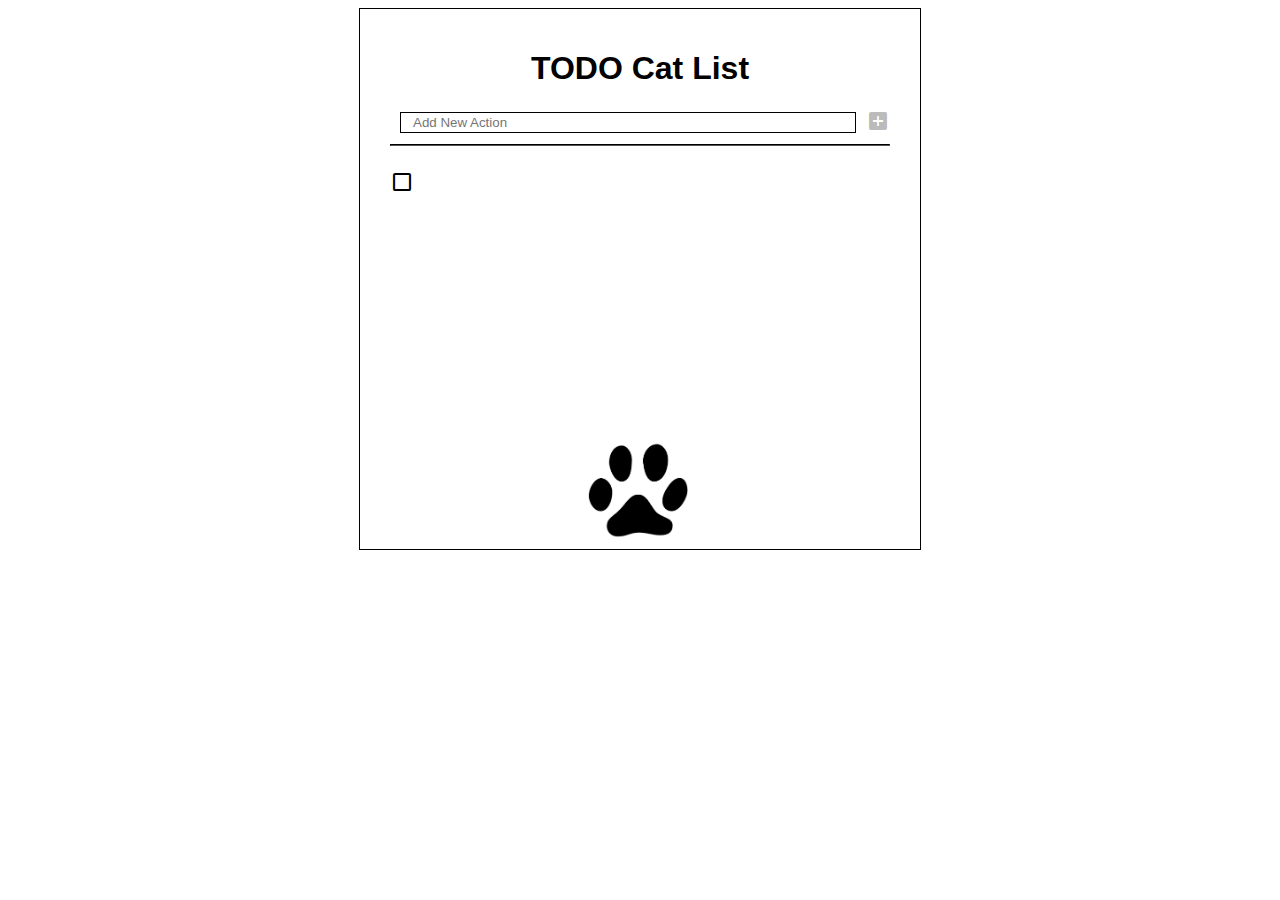
<file: FE_9_11_homework_dom/homework/index.html>
<!DOCTYPE html>
<html lang="en">
<head>
  <meta charset="UTF-8">
  <title>Homework 11 - TODO Cat List</title>
  <link rel="stylesheet" href="./assets/material-icons/material-icons.css">
  <link rel="stylesheet" href="./assets/styles.css">
</head>
<body>
  <div id="root">
    <div class="container">
      <h1>TODO Cat List</h1>
      <div class="input">
          <input type="text" id="input"  placeholder="Add New Action">
          <button id="add" disabled ><i class="material-icons">add_box</i></button>
      </div>
       <hr>
       <div class="item">
          <div class="done">
            <ul class="button-done">
              
            </ul>
            <ul id="text"></ul>
          </div>
            
            <ul class="button-dlt"></ul> 
            
          
       </div>
       <img src="assets/img/cat.png" alt="catIcon" class="cat-image">
    </div>  
  </div>

  <script src="./src/app.js"></script>
</body>
</html>
</file>
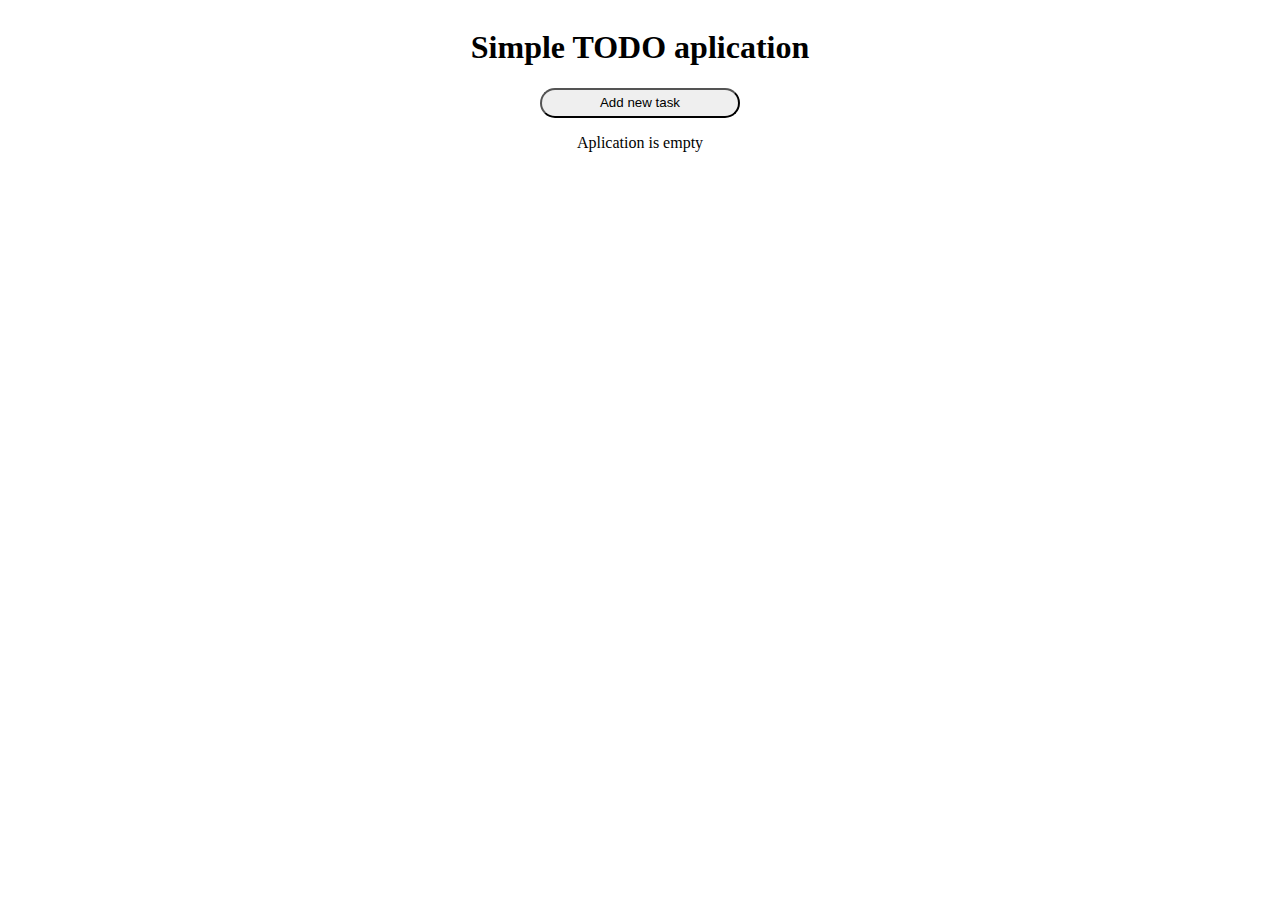
<file: FE_9_12_homework_bom/homework/index.html>
<!DOCTYPE html>
<html lang="en">
<head>
  <meta charset="UTF-8">
  <title>Homework 12 - Simple TODO List</title>
  <link rel="stylesheet" href="./assets/styles.css">
</head>
<body>
  <div id="root">
    <div class="content">
        <div id="firstPage">
          <h1>Simple TODO aplication</h1>
              <button id="addTask">Add new task</button>
              <div id="aplication">
                  <p id="ppp">Aplication is empty</p>
                </div>
        </div>

        <div id="secondPage">
            <h1>Add New Task</h1>
                <input type="text" id="addNewTask">
                <div class="btn">
                    <button id='cancel'>Cancel</button>
                    <button id="addNew">Add new task</button>
                </div>
        </div>
        <div id="thirdPage">
            <h1>Modify item</h1>
            <input type="text" id="modify">
            <div class="btn">
              <button id="cancelModufy">Cancel</button>
              <button id="saveChange">Save changes</button>
            </div>
        </div>
    </div>
  </div>

  <script src="./src/app.js"></script>
</body>
</html>
</file>
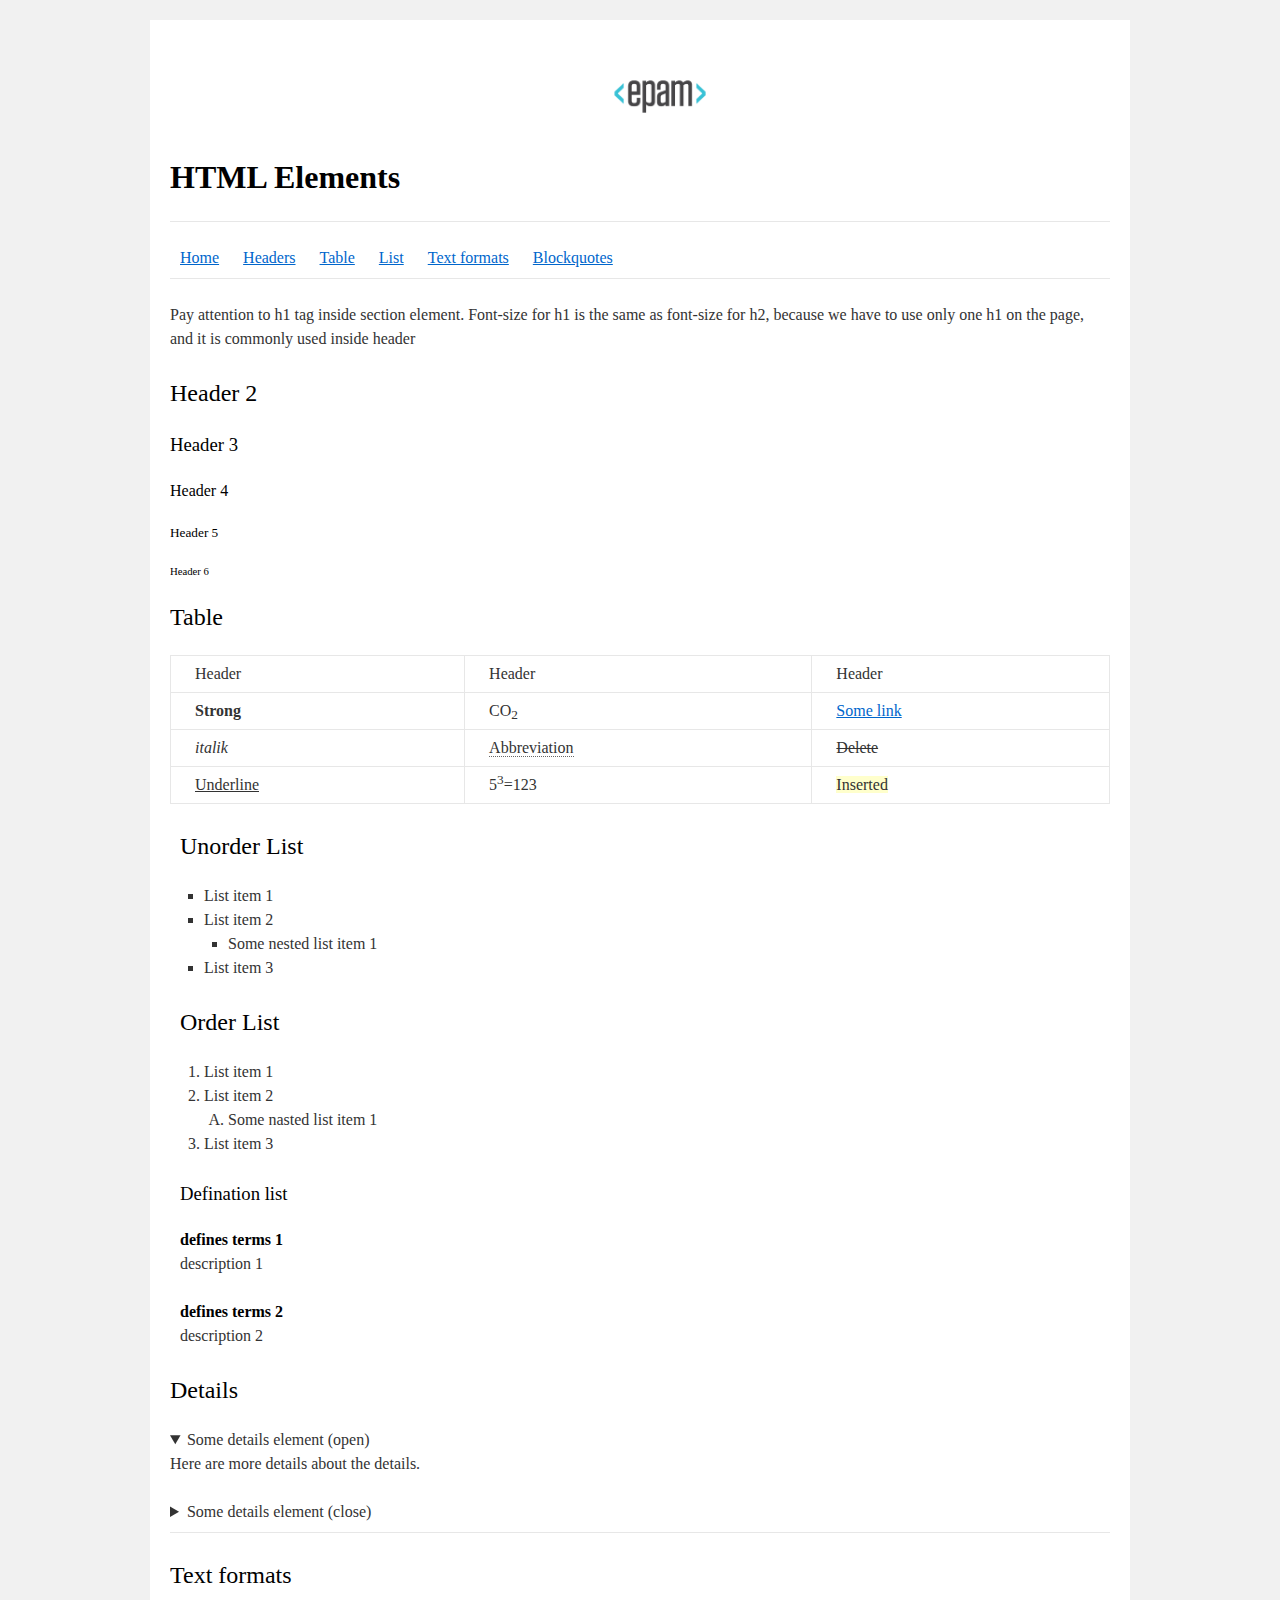
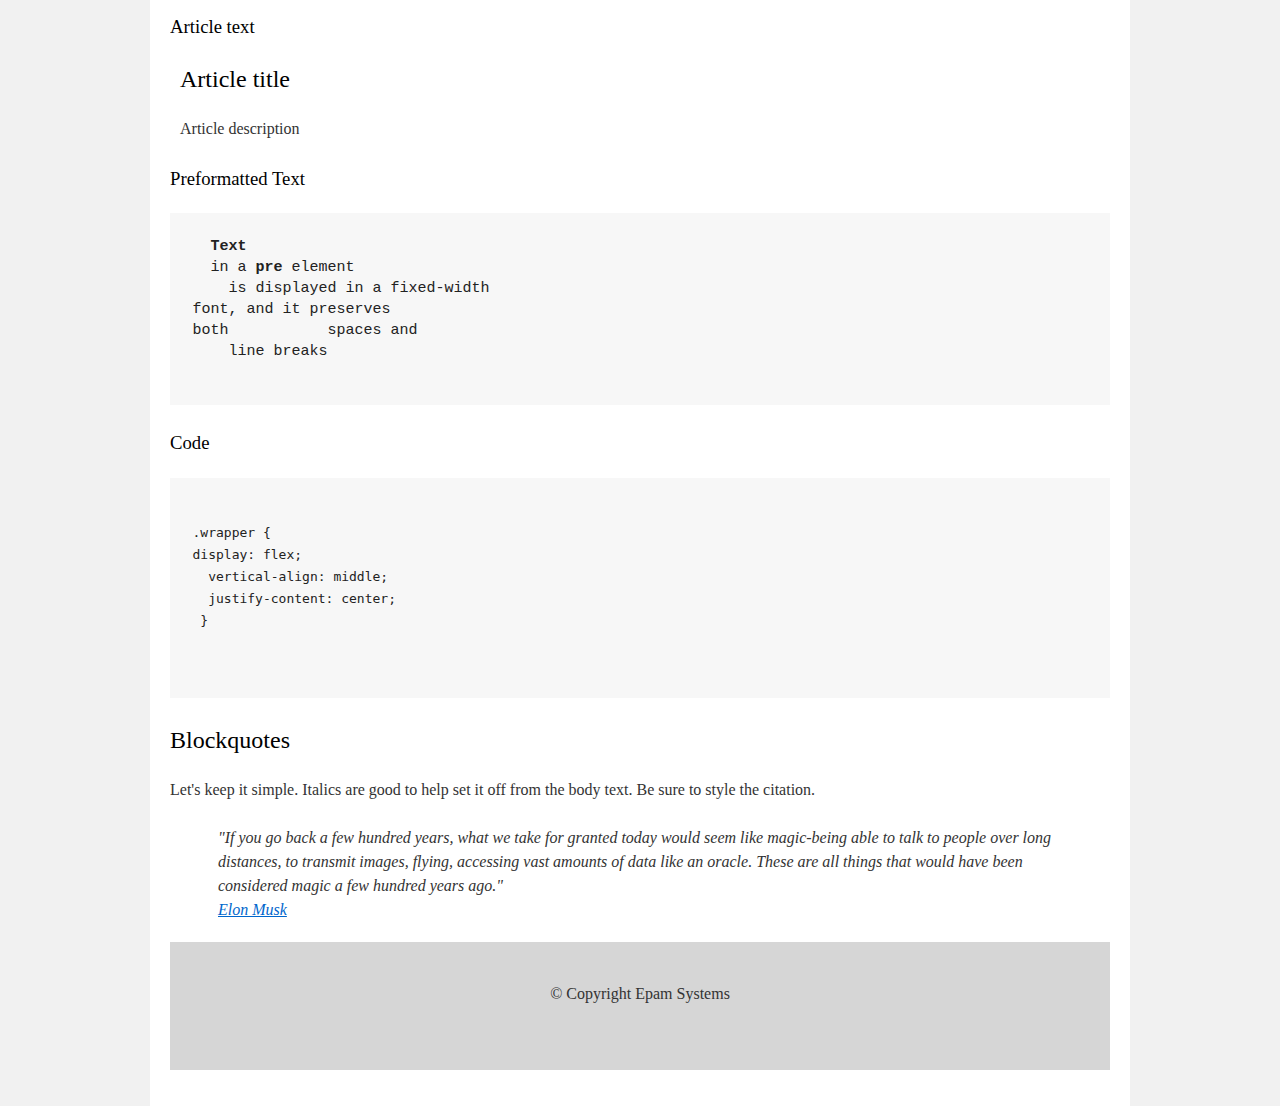
<file: FE_9_1_homework_html-basics/homework/index.html>
<!DOCTYPE html>
<html lang="en">

<head>
  <meta charset="utf-8">
  <title>HTML Basics</title>
  <link rel="stylesheet" href="style.css">
  
</head>

<body>
  <div id="wrapper">
    <div id="main">
      <div id="container">
        <div id="content" role="main">
          <header>
            <a href="http://www.epam.com/">
              <img src="logo.png" alt="e-pam" id="e-pam">
            </a>  
            <h1><strong>HTML Elements</strong></h1>
             <nav>
               <hr>  
                 <a href="#e-pam">Home</a>
                 <a href="#headers">Headers</a>
                 <a href="#tables">Table</a>
                 <a href="#list">List</a>
                 <a href="#textFormats">Text formats</a>
                 <a href="#blockquotes">Blockquotes</a>
               <hr>  
             </nav>
          </header>
            <p>
              Pay attention to h1 tag inside section element. Font-size for h1 is the same as font-size for h2, because we have to use only one h1 on the page, and it is commonly used inside header
            </p>
            <h2 id="headers">Header 2</h2>
            <h3>Header 3</h3>
            <h4>Header 4</h4>
            <h5>Header 5</h5>
            <h6>Header 6</h6>
          <section>
            <h2 id="tables">Table</h2>
            <table>
              <tr>
                 <td>Header</td>
                 <td>Header</td>
                 <td>Header</td>
              </tr>
              <tr>
                  <td><strong>Strong</strong></td>
                  <td>CO<sub>2</sub></td>
                  <td><a href="#">Some link</a></td>
              </tr>
              <tr>
                  <td><i>italik</i></td>
                  <td><abbr>Abbreviation</abbr></td>
                  <td><s>Delete</s></td>
              </tr>
              <tr>
                  <td><u>Underline</u></td>
                  <td>5<sup>3</sup>=123</td>
                  <td><ins>Inserted</ins></td>
              </tr>
            </table>
          </section>
            <article id="list">
             <h2>Unorder List</h2>
             <ul>
                <li>List item 1</li>
                <li>List item 2
                  <ul>
                    <li> Some nested list item 1</li>
                  </ul>
                </li>  
                <li>List item 3</li>
              </ul>
              <h2>Order List</h2>
              <ol>
                  <li>List item 1</li>
                  <li>List item 2
                    <ol>
                      <li>Some nasted list item 1</li>
                    </ol>
                  </li>
                  <li>List item 3</li>
              </ol>
              <h3>Defination list</h3>
              <dl>
                <dt>defines terms 1</dt>
                <dd>description 1</dd>
                <dt>defines terms 2</dt>
                <dd>description 2</dd>
              </dl>
            </article>
              <h2>Details</h2>
              <details open>
                <summary>Some details element (open)</summary>
                <p>Here are more details about the details.</p>
              </details>
              <details>
                <summary>Some details element (close)</summary>
                <p>Here are more details about the details.</p>
              </details>
              <hr>
              <h2 id="textFormats">Text formats</h2>
              <h3>Article text</h3>
              <article>
                <h2>Article title</h2>
                <p>Article description</p>
              </article> 
              <h3>Preformatted Text</h3>
              <pre>
 <b> Text</b>
  in a<b> pre</b> element
    is displayed in a fixed-width
font, and it preserves
both           spaces and
    line breaks
              </pre>
              <h3>Code</h3>
              <pre>
                <code>
.wrapper {
display: flex;
  vertical-align: middle;
  justify-content: center;
 }                  
                </code>
              </pre>
          <section>
            <h2>Blockquotes</h2>
            <p>Let's keep it simple. Italics are good to help set it off from the body text. Be sure to style the citation.</p>
            <blockquote id="blockquotes">
              "If you go back a few hundred years, what we take for granted today would seem like magic-being able to talk to people over long distances, to transmit images, flying, accessing vast amounts of data like an oracle. These are all things that would have been considered magic a few hundred years ago."<br>            
               <a href="#">Elon Musk</a>
            </blockquote>
          </section>
          <footer>
            <p> &copy; Copyright Epam Systems</p>
          </footer>
        </div>
      </div>
    </div>
  </div>
</body>

</html>
</file>
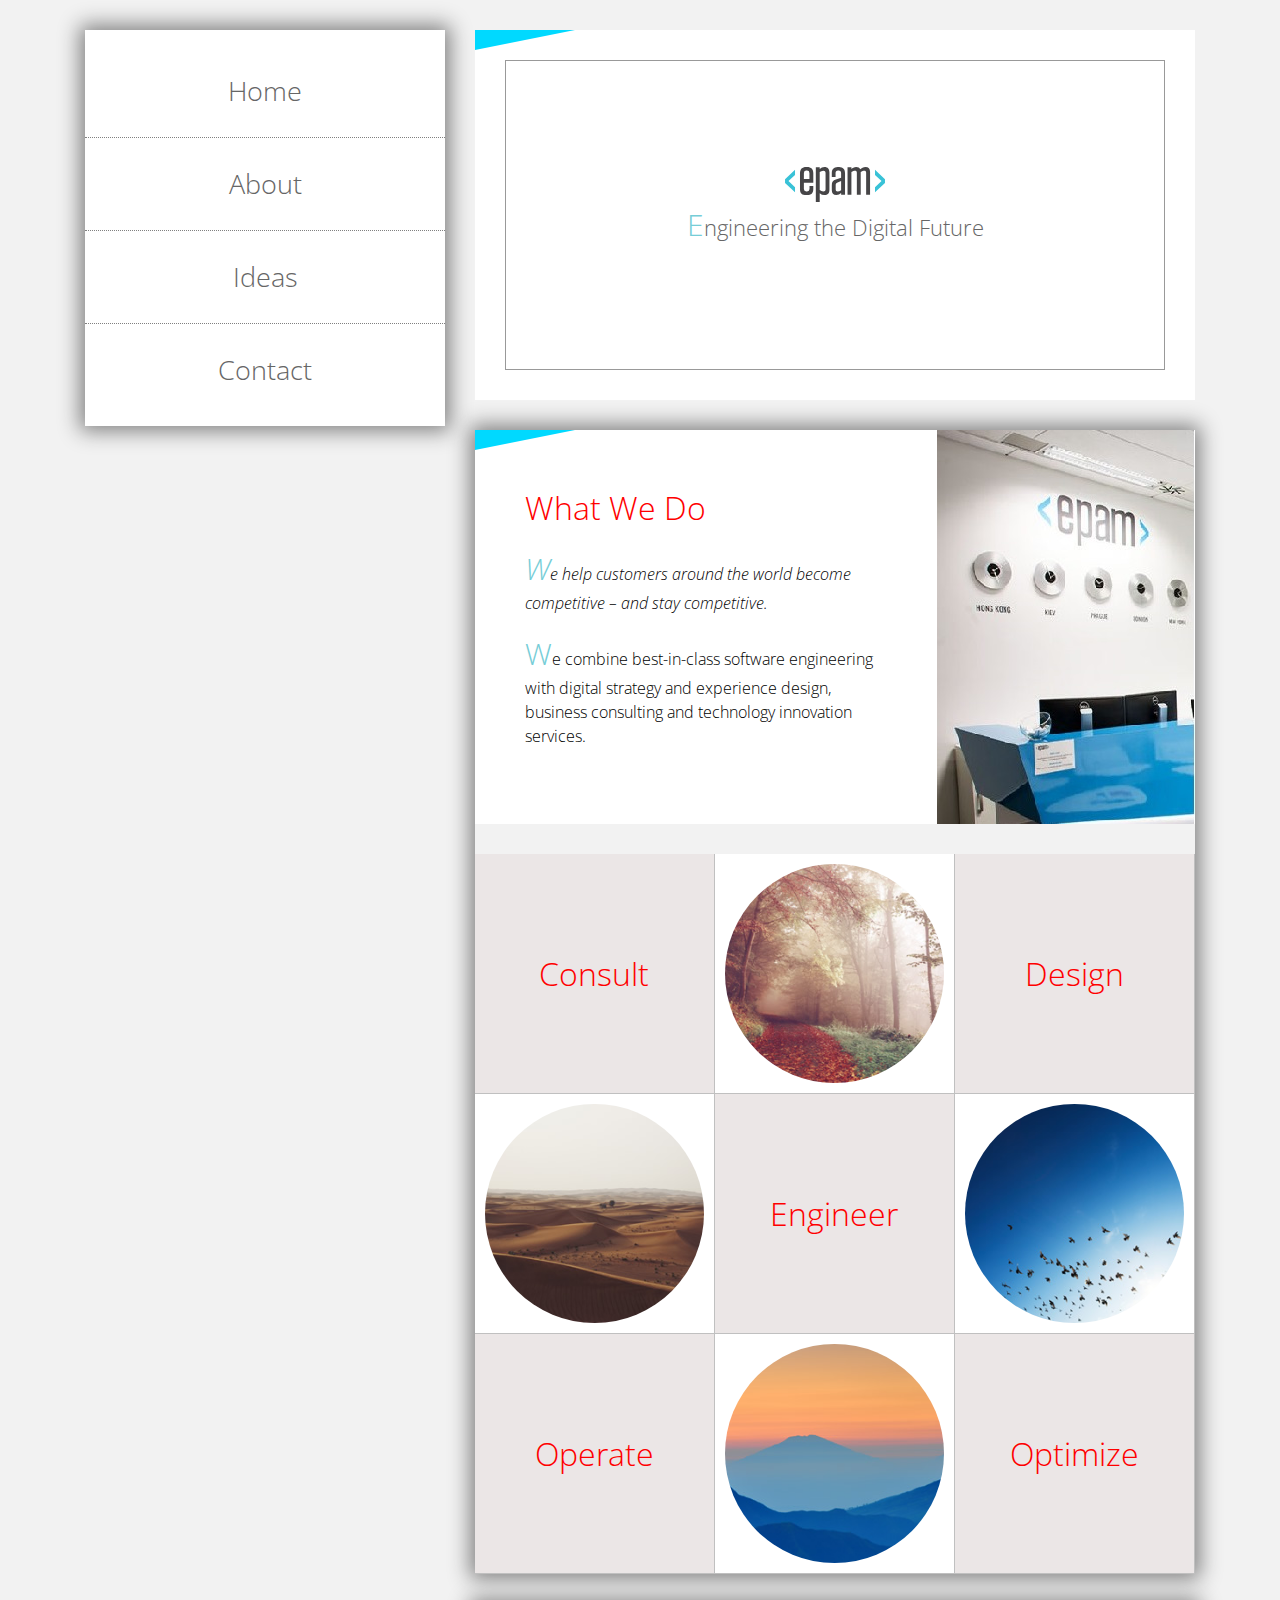
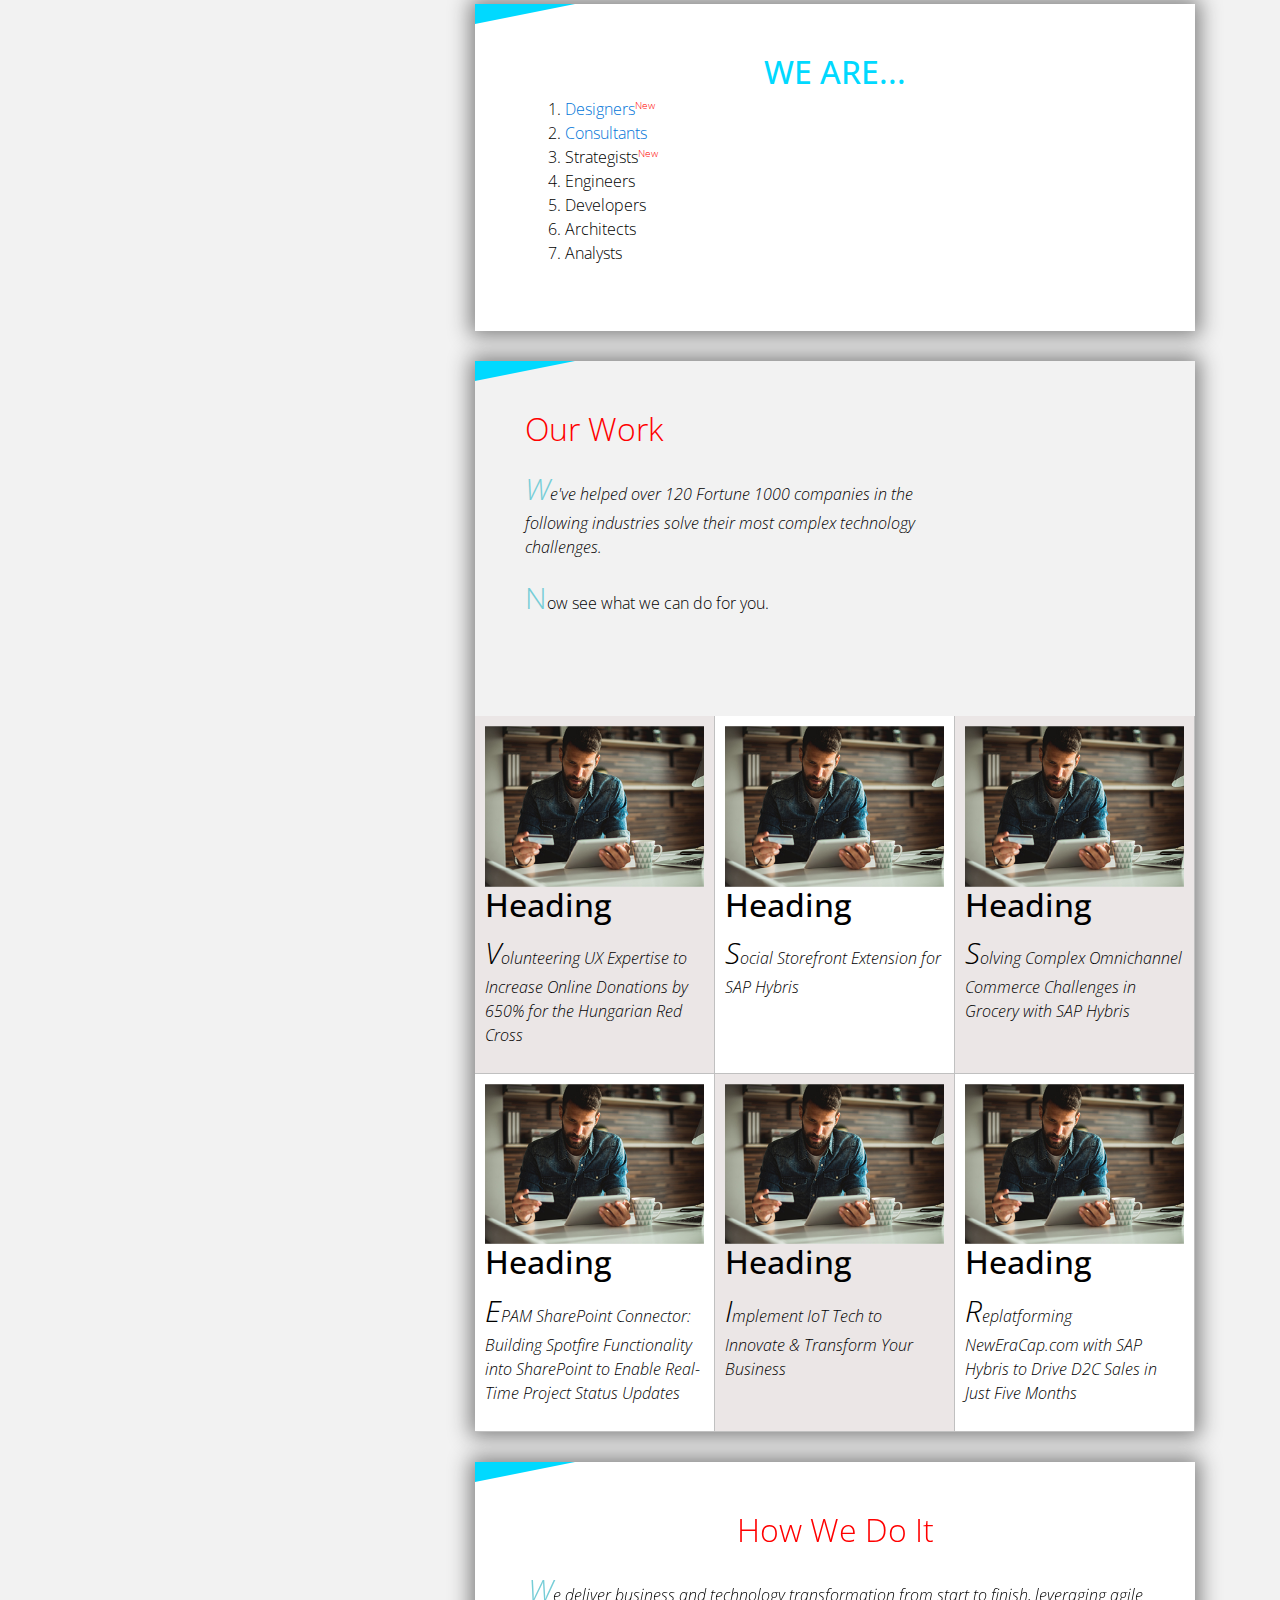
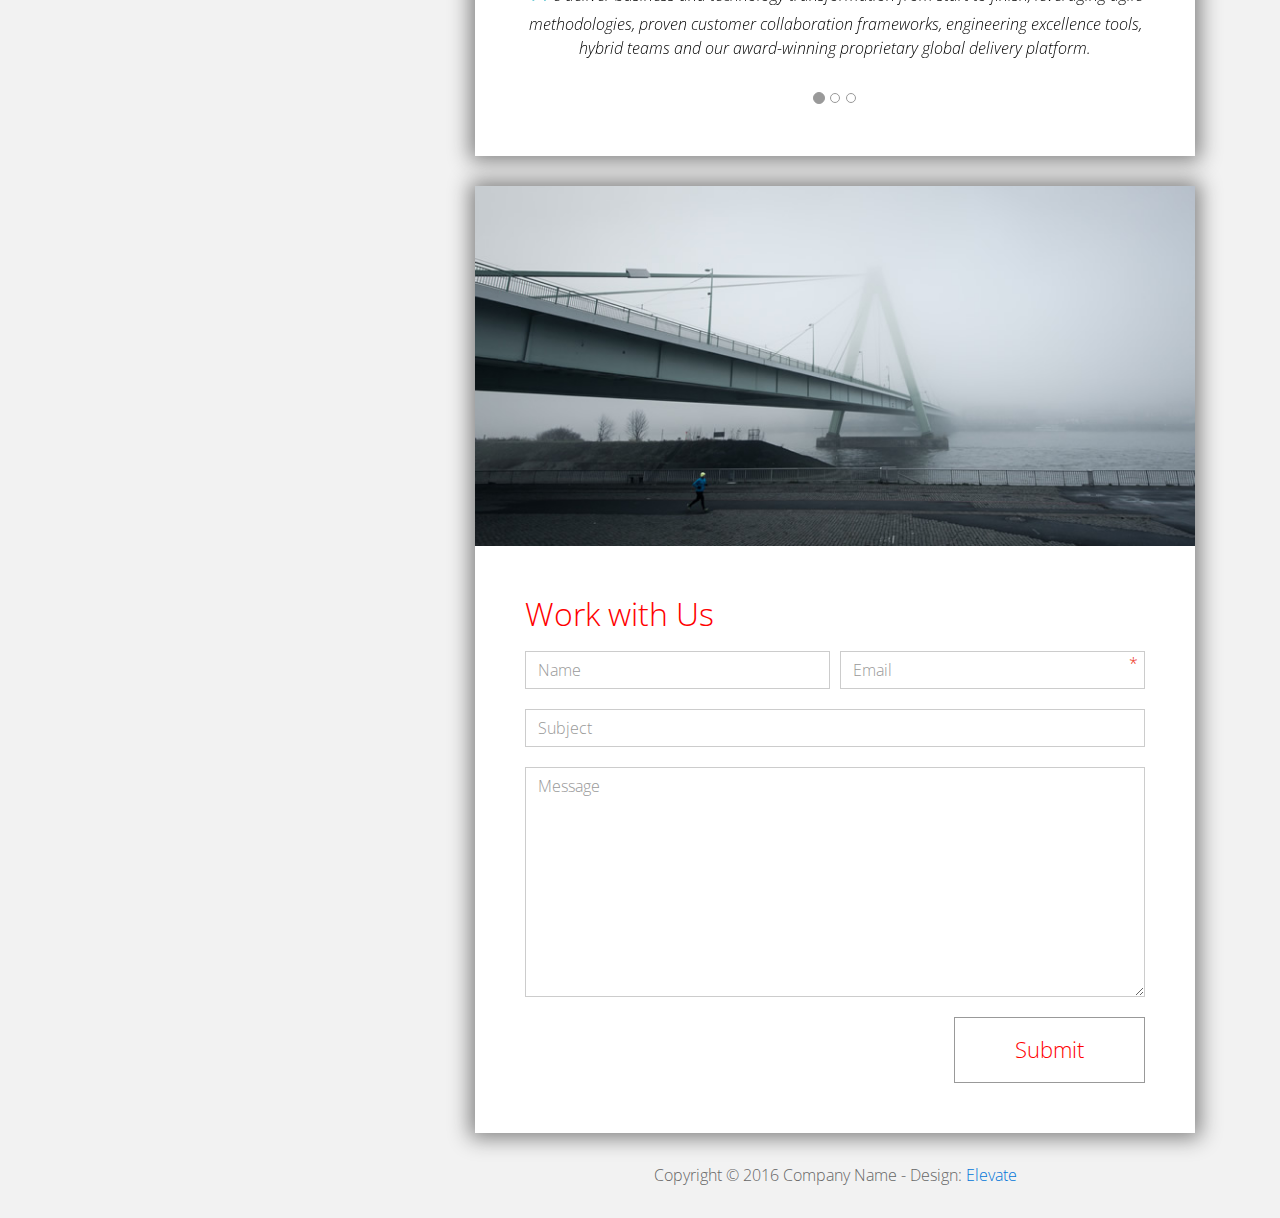
<file: FE_9_2_homework_css-basics/homework/index.html>
<!DOCTYPE html>
<html lang="en">
<head>
  <meta charset="utf-8">
  <meta http-equiv="X-UA-Compatible" content="IE=edge">
  <meta name="viewport" content="width=device-width, initial-scale=1">

  <title>CSS Basic HW</title>



  <!-- load stylesheets -->
  <link rel="stylesheet" href="http://fonts.googleapis.com/css?family=Open+Sans:300,400">
  <!-- Google web font "Open Sans" -->
  <link rel="stylesheet" href="css/bootstrap.min.css">
  <!-- Bootstrap style -->
  <link rel="stylesheet" href="css/general.css">
  <link rel="stylesheet" href="css/style.css">
  <!-- Templatemo style -->
</head>

<body>
<div class="container">

  <div class="tm-sidebar">
    <nav class="tm-main-nav">
      <ul>
        <li class="tm-nav-item"><a href="#home" class="tm-nav-item-link">Home</a></li>
        <li class="tm-nav-item"><a href="#about" class="tm-nav-item-link">About</a></li>
        <li class="tm-nav-item"><a href="#ideas" class="tm-nav-item-link">Ideas</a></li>
        <li class="tm-nav-item"><a href="#contact" class="tm-nav-item-link">Contact</a></li>
      </ul>
    </nav>
  </div>

  <div class="tm-main-content">

    <div id="home" class="tm-content-box margin-b-10">
      <div class="tm-banner">
        <div class="tm-banner-inner">
          <img src="img/EPAM_logo.svg" width="100" alt="">
          <p class="tm-banner-text">Engineering the Digital Future</p>
        </div>
      </div>
    </div>

    <section>
      <div class="tm-content-box flex-2-col">

        <div class="pad flex-item tm-team-description-container">
          <h2 class="tm-section-title">What We Do</h2>
          <p class="tm-section-description">We help customers around the world become competitive – and stay competitive.</p>
          <p class="tm-section-description"> We combine best-in-class software engineering with digital strategy and experience design, business consulting and technology innovation services.</p>
        </div>
        <div class="flex-item">
          <img src="img/image.jpg" alt="">
        </div>
        

      </div>
      <div id="about" class="tm-content-box">

        <ul class="boxes gallery-container">
          <li class="box box-bg">
            <h2 class="tm-section-title tm-section-title-box tm-box-bg-title">Consult</h2>
          </li>
          <li class="box">
            <a href="img/idea-large-01.jpg"><img src="img/idea-01.jpg" alt="Image"
                                                 class="img-fluid thumbnail"></a>
          </li>
          <li class="box box-bg">
            <h2 class="tm-section-title tm-section-title-box tm-box-bg-title">Design</h2>
          </li>
          <li class="box">
            <a href="img/idea-large-02.jpg"><img src="img/idea-02.jpg" alt="Image"
                                                 class="img-fluid thumbnail"></a>
          </li>
          <li class="box box-bg">
            <h2 class="tm-section-title tm-section-title-box tm-box-bg-title">Engineer</h2>
          </li>
          <li class="box">
            <a href="img/idea-large-03.jpg"><img src="img/idea-03.jpg" alt="Image"
                                                 class="img-fluid thumbnail"></a>
          </li>
          <li class="box box-bg">
            <h2 class="tm-section-title tm-section-title-box tm-box-bg-title">Operate</h2>
          </li>
          <li class="box">
            <a href="img/idea-large-04.jpg"><img src="img/idea-04.jpg" alt="Image"
                                                 class="img-fluid thumbnail"></a>
          </li>
          <li class="box box-bg">
            <h2 class="tm-section-title tm-section-title-box tm-box-bg-title">Optimize</h2>
          </li>
        </ul>

      </div>

    </section>

    <!-- slider -->
    <section class="heading tm-content-box">
      <div class="pad">
        <h2> WE ARE...</h2>
        <ol>
          <li><a href="index.html" class="text">Designers</a></li>
          <li><a href="index.html">Consultants</a></li>
          <li><a href="#" class="text">Strategists</a></li>
          <li><a href="#">Engineers</a></li>
          <li><a href="#">Developers</a></li>
          <li><a href="#">Architects</a></li>
          <li><a href="#">Analysts</a></li>
        </ol>
      </div>
    </section>

    <section class="blocks">
       <div class="pad flex-item tm-team-description-container">
          <h2 class="tm-section-title">Our Work</h2>
          <p class="tm-section-description">We've helped over 120 Fortune 1000 companies in the following industries solve their most complex technology challenges. </p>
          <p class="tm-section-description"> Now see what we can do for you.</p>
        </div>
      <div class="tm-content-box flex-2-col">
      </div>
      <div  class="tm-content-box">
        <ul class="boxes gallery-container">
          <li class="box">
            <img src="img/image-1.jpg" alt="Image" class="img-fluid">
            <div>
              <h2>Heading</h2>
              <p>Volunteering UX Expertise to Increase Online Donations by 650% for the Hungarian Red Cross</p>
            </div>
          </li>
          <li class="box">
            <img src="img/image-1.jpg" alt="Image" class="img-fluid">
            <div>
              <h2>Heading</h2>
              <p>Social Storefront Extension for SAP Hybris</p>
            </div>
          </li>
          <li class="box">
            <img src="img/image-1.jpg" alt="Image" class="img-fluid">
            <div>
              <h2>Heading</h2>
              <p>Solving Complex Omnichannel Commerce Challenges in Grocery with SAP Hybris</p>
            </div>
          </li>
          <li class="box">
            <img src="img/image-1.jpg" alt="Image" class="img-fluid">
            <div>
              <h2>Heading</h2>
              <p>EPAM SharePoint Connector: Building Spotfire Functionality into SharePoint to Enable Real-Time Project Status Updates</p>
            </div>
          </li>
          <li class="box">
            <img src="img/image-1.jpg" alt="Image" class="img-fluid">
            <div>
              <h2>Heading</h2>
              <p>Implement IoT Tech to Innovate &amp; Transform Your Business</p>
            </div>
          </li>
          <li class="box">
            <img src="img/image-1.jpg" alt="Image" class="img-fluid">
            <div>
              <h2>Heading</h2>
              <p>Replatforming NewEraCap.com with SAP Hybris to Drive D2C Sales in Just Five Months</p>
            </div>
          </li>
        </ul>

      </div>
    </section>

    <section id="ideas">
      <div id="tmCarousel" class="carousel slide tm-content-box" data-ride="carousel">

        <ol class="carousel-indicators">
          <li data-target="#tmCarousel" data-slide-to="0" class="active"></li>
          <li data-target="#tmCarousel" data-slide-to="1" class=""></li>
          <li data-target="#tmCarousel" data-slide-to="2" class=""></li>
        </ol>

        <div class="carousel-inner" role="listbox">

          <div class="carousel-item active">
            <div class="carousel-content">
              <div class="flex-item">
                <h2 class="tm-section-title">How We Do It</h2>
                <p class="tm-section-description carousel-description">We deliver business and technology transformation from start to finish, leveraging agile methodologies, proven customer collaboration frameworks, engineering excellence tools, hybrid teams and our award-winning proprietary global delivery platform.</p>
              </div>
            </div>
          </div>

          <div class="carousel-item">
            <div class="carousel-content">
              <div class="flex-item">
                <h2 class="tm-section-title">Our Clients</h2>
                <p class="tm-section-description carousel-description">Lorem ipsum dolor sit amet,
                  consectetur adipiscing elit. Quisque vel nisi pharetra nibh varius pharetra ac
                  sagittis nisi. Etiam pharetra vestibulum hendrerit. Pellentesque interdum metus
                  sed massa rutrum.</p>
              </div>
            </div>
          </div>

          <div class="carousel-item">
            <div class="carousel-content">
              <div class="flex-item">
                <h2 class="tm-section-title">Our Projects</h2>
                <p class="tm-section-description carousel-description">Donec ex libero, fringilla
                  vitae purus sit amet, rhoncus pharetra lorem. Pellentesque id sem id lacus
                  ultricies vehicula. Aliquam rutrum mi non. Pellentesque interdum metus sed massa
                  rutrum.</p>
              </div>
            </div>
          </div>

        </div>

      </div>
    </section>

    <section class="tm-content-box">
      <img src="img/contact.jpg" alt="Contact image" class="img-fluid">

      <div id="contact" class="pad">
        <h2 class="tm-section-title">Work with Us</h2>
        <form action="#contact" method="get" class="contact-form">

          <div class="form-group col-xs-12 col-sm-12 col-md-6 col-lg-6 form-group-2-col-left">
            <input type="text" id="contact_name" name="contact_name" class="form-control"
                   placeholder="Name" required/>
          </div>
          <div class="form-group col-xs-12 col-sm-12 col-md-6 col-lg-6 form-group-2-col-right mandatory-field">
            <input type="email" id="contact_email" name="contact_email" class="form-control"
                   placeholder="Email" required/>
          </div>
          <div class="form-group">
            <input type="text" id="contact_subject" name="contact_subject" class="form-control"
                   placeholder="Subject" required/>
          </div>
          <div class="form-group">
            <textarea id="contact_message" name="contact_message" class="form-control" rows="9"
                      placeholder="Message" required></textarea>
          </div>

          <button type="submit" class="btn btn-primary submit-btn">Submit</button>

        </form>
      </div>
    </section>

    <footer class="tm-footer">
      <p class="text-xs-center">Copyright &copy; 2016 Company Name

        - Design: <a rel="nofollow" href="http://www.templatemo.com/tm-481-elevate"
                     target="_parent">Elevate</a></p>
    </footer>

  </div>

</div>

</body>
</html>
</file>
<file: FE_9_11_homework_dom/homework/assets/material-icons/material-icons.css>
@font-face {
  font-family: 'Material Icons';
  font-style: normal;
  font-weight: 400;
  src: url(MaterialIcons-Regular.eot); /* For IE6-8 */
  src: local('Material Icons'),
       local('MaterialIcons-Regular'),
       url(MaterialIcons-Regular.woff2) format('woff2'),
       url(MaterialIcons-Regular.woff) format('woff'),
       url(MaterialIcons-Regular.ttf) format('truetype');
}

.material-icons {
  font-family: 'Material Icons';
  font-weight: normal;
  font-style: normal;
  font-size: 24px;  /* Preferred icon size */
  display: inline-block;
  line-height: 1;
  text-transform: none;
  letter-spacing: normal;
  word-wrap: normal;
  white-space: nowrap;
  direction: ltr;

  /* Support for all WebKit browsers. */
  -webkit-font-smoothing: antialiased;
  /* Support for Safari and Chrome. */
  text-rendering: optimizeLegibility;

  /* Support for Firefox. */
  -moz-osx-font-smoothing: grayscale;

  /* Support for IE. */
  font-feature-settings: 'liga';
}
</file>
<file: FE_9_11_homework_dom/homework/assets/styles.css>
#root{  
    max-width: 100%;
    max-height: 100%;
    display: flex;
    justify-content:center;

}
.container{
    border: 1px solid black;
    width: 500px;
    height: 500px;
    position: relative;
    text-align: center;
    font-family: sans-serif;
    padding: 20px 30px;
}

.cat-image{
    max-width: 100%;
    height: 100px;
    position: absolute;
    bottom: 10px;
    right: 232px;

}
.input{
    display: flex;
    justify-content: space-around;
}
#input{
    width: 453px;
    border: 1px solid black;
    margin: 3px 10px;
}
#input::placeholder{
    padding-left: 10px;
}
hr{
    border-color: black;
}
#add{
    padding: inherit;
    border: none;
    background-color: white;
}
.but{
    font-size: 32px;
}
.but:hover{
    cursor: pointer;
    color: rgb(255, 255, 255);
    background-color: black;

}
ul{
    padding: 0;
}
li{
    list-style: none;
    display: flex;
    margin-bottom: 20px;
}
.item{
    display: flex;
    justify-content: space-between;
}
.done{
    display: flex;
}
.button-done{
    margin-right: 5px;
}
</file>
<file: FE_9_12_homework_bom/homework/assets/styles.css>
#root{
    display: flex;
    justify-content: center;
}
.content{
    text-align: center;
}
#secondPage{
    display: none;
}
#thirdPage{
    display: none;
}
#addTask{
    width: 200px;
    height: 30px;
}
button{
    border-radius: 30px;
}
.btn{
    display: flex;
    justify-content: space-between;
}
#addNewTask{
        margin-bottom: 20px;

}
</file>
<file: FE_9_1_homework_html-basics/homework/style.css>
html, body, div, span, applet, object, iframe,
h1, h2, h3, h4, h5, h6, p, blockquote, pre,
a, abbr, acronym, address, big, cite, code,
del, dfn, em, font, img, ins, kbd, q, s, samp,
small, strike, strong, sub, sup, tt, var,
b, u, i, center,
dl, dt, dd, ol, ul, li,
fieldset, form, label, legend,
table, caption, tbody, tfoot, thead, tr, th, td{background:transparent;border:0;margin:0;padding:0;vertical-align:baseline;}body{line-height:1;}h1, h2, h3, h4, h5, h6{clear:both;font-weight:normal;}ol, ul{list-style:none;}blockquote{quotes:none;}blockquote:before, blockquote:after{content:'';content:none;}del{text-decoration:line-through;}table{border-collapse:collapse;border-spacing:0;}a img{border:none;}#container{float:left;margin:0 -240px 0 0;width:100%;}#primary,
#secondary{float:right;overflow:hidden;width:220px;}#secondary{clear:right;}#footer{clear:both;width:100%;}.one-column #content{margin:0 auto;width:640px;}.single-attachment #content{margin:0 auto;width:900px;}body,
input,
textarea,
.page-title span,
.pingback a.url{font-family:Georgia, "Bitstream Charter", serif;}h3#comments-title,
h3#reply-title,
#access .menu,
#access div.menu ul,
#cancel-comment-reply-link,
.form-allowed-tags,
#site-info,
#site-title,
#wp-calendar,
.comment-meta,
.comment-body tr th,
.comment-body thead th,
.entry-content label,
.entry-content tr th,
.entry-content thead th,
.entry-meta,
.entry-title,
.entry-utility,
#respond label,
.navigation,
.page-title,
.pingback p,
.reply,
.widget-title,
.wp-caption-text{font-family:"Helvetica Neue", Arial, Helvetica, "Nimbus Sans L", sans-serif;}input[type="submit"]{font-family:"Helvetica Neue", Arial, Helvetica, "Nimbus Sans L", sans-serif;}pre{font-family:"Courier 10 Pitch", Courier, monospace;}code{font-family:Monaco, Consolas, "Andale Mono", "DejaVu Sans Mono", monospace;}#access .menu-header,
div.menu,
#colophon,
#branding,
#main,
#wrapper{margin:0 auto;width:940px;}#wrapper{background:#fff;margin-top:20px;padding:0 20px;}#footer-widget-area{overflow:hidden;}#footer-widget-area .widget-area{float:left;margin-right:20px;width:220px;}#footer-widget-area #fourth{margin-right:0;}#site-info{float:left;font-size:14px;font-weight:bold;width:700px;}#site-generator{float:right;width:220px;}body{background:#f1f1f1;}body,
input,
textarea{color:#666;font-size:12px;line-height:18px;}hr{background-color:#e7e7e7;border:0;clear:both;height:1px;margin-bottom:18px;}p{margin-bottom:18px;}ul{list-style:square;margin:0 0 18px 1.5em;}ol{list-style:decimal;margin:0 0 18px 1.5em;}ol ol{list-style:upper-alpha;}ol ol ol{list-style:lower-roman;}ol ol ol ol{list-style:lower-alpha;}ul ul,
ol ol,
ul ol,
ol ul{margin-bottom:0;}dl{margin:0 0 24px 0;}dt{font-weight:bold;}dd{margin-bottom:18px;}strong{font-weight:bold;}cite,
em,
i{font-style:italic;}big{font-size:131.25%;}ins{background:#ffc;text-decoration:none;}blockquote{font-style:italic;padding:0 3em;}blockquote cite,
blockquote em,
blockquote i{font-style:normal;}pre{background:#f7f7f7;color:#222;line-height:18px;margin-bottom:18px;overflow:auto;padding:1.5em;}abbr,
acronym{border-bottom:1px dotted #666;cursor:help;}sup,
sub{height:0;line-height:1;position:relative;vertical-align:baseline;}sup{bottom:1ex;}sub{top:.5ex;}small{font-size:smaller;}input[type="text"],
input[type="password"],
input[type="email"],
input[type="url"],
input[type="number"],
textarea{background:#f9f9f9;border:1px solid #ccc;box-shadow:inset 1px 1px 1px rgba(0,0,0,0.1);-moz-box-shadow:inset 1px 1px 1px rgba(0,0,0,0.1);-webkit-box-shadow:inset 1px 1px 1px rgba(0,0,0,0.1);padding:2px;}a:link{color:#0066cc;}a:visited{color:#743399;}a:active,
a:hover{color:#ff4b33;}.screen-reader-text{clip:rect(1px, 1px, 1px, 1px);overflow:hidden;position:absolute !important;height:1px;width:1px;}#header{padding:30px 0 0 0;}#site-title{float:left;font-size:30px;line-height:36px;margin:0 0 18px 0;width:700px;}#site-title a{color:#000;font-weight:bold;text-decoration:none;}#site-description{color:#000;clear:right;float:right;font-style:italic;margin:15px 0 18px 0;opacity:.65;width:220px;}#branding img{border-top:4px solid #000;border-bottom:1px solid #000;display:block;float:left;}#access{background:#000;display:block;float:left;margin:0 auto;width:940px;}#access .menu-header,
div.menu{font-size:13px;margin-left:12px;width:928px;}#access .menu-header ul,
div.menu ul{list-style:none;margin:0;}#access .menu-header li,
div.menu li{float:left;position:relative;}#access a{color:#aaa;display:block;line-height:38px;padding:0 10px;text-decoration:none;}#access ul ul{box-shadow:0px 3px 3px rgba(0,0,0,0.2);-moz-box-shadow:0px 3px 3px rgba(0,0,0,0.2);-webkit-box-shadow:0px 3px 3px rgba(0,0,0,0.2);display:none;position:absolute;top:38px;left:0;float:left;width:180px;z-index:99999;}#access ul ul li{min-width:180px;}#access ul ul ul{left:100%;top:0;}#access ul ul a{background:#333;line-height:1em;padding:10px;width:160px;height:auto;}#access li:hover > a,
#access ul ul:hover > a{background:#333;color:#fff;}#access ul li:hover > ul{display:block;}#access ul li.current_page_item > a,
#access ul li.current_page_ancestor > a,
#access ul li.current-menu-ancestor > a,
#access ul li.current-menu-item > a,
#access ul li.current-menu-parent > a{color:#fff;}* html #access ul li.current_page_item a,
* html #access ul li.current_page_ancestor a,
* html #access ul li.current-menu-ancestor a,
* html #access ul li.current-menu-item a,
* html #access ul li.current-menu-parent a,
* html #access ul li a:hover{color:#fff;}#main{clear:both;overflow:hidden;padding:40px 0 0 0;}#content{margin-bottom:36px;}#content,
#content input,
#content textarea{color:#333;font-size:16px;line-height:24px;}#content p,
#content ul,
#content ol,
#content dd,
#content pre,
#content hr{margin-bottom:24px;}#content ul ul,
#content ol ol,
#content ul ol,
#content ol ul{margin-bottom:0;}#content pre,
#content kbd,
#content tt,
#content var{font-size:15px;line-height:21px;}#content code{font-size:13px;}#content dt,
#content th{color:#000;}#content h1,
#content h2,
#content h3,
#content h4,
#content h5,
#content h6{color:#000;line-height:1.5em;margin:0 0 20px 0;}#content table{border:1px solid #e7e7e7;margin:0 -1px 24px 0;text-align:left;width:100%;}#content tr th,
#content thead th{color:#777;font-size:12px;font-weight:bold;line-height:18px;padding:9px 24px;border-right: 1px solid #e7e7e7;}#content tr td{border-top:1px solid #e7e7e7;padding:6px 24px;border-right: 1px solid #e7e7e7;}#content tr.odd td{background:#f2f7fc;}.hentry{margin:0 0 48px 0;}.home .sticky{background:#f2f7fc;border-top:4px solid #000;margin-left:-20px;margin-right:-20px;padding:18px 20px;}.single .hentry{margin:0 0 36px 0;}.page-title{color:#000;font-size:14px;font-weight:bold;margin:0 0 36px 0;}.page-title span{color:#333;font-size:16px;font-style:italic;font-weight:normal;}.page-title a:link,
.page-title a:visited{color:#777;text-decoration:none;}.page-title a:active,
.page-title a:hover{color:#ff4b33;}#content .entry-title{color:#000;font-size:21px;font-weight:bold;line-height:1.3em;margin-bottom:0;}.entry-title a:link,
.entry-title a:visited{color:#000;text-decoration:none;}.entry-title a:active,
.entry-title a:hover{color:#ff4b33;}.entry-meta{color:#777;font-size:12px;}.entry-meta abbr,
.entry-utility abbr{border:none;}.entry-meta abbr:hover,
.entry-utility abbr:hover{border-bottom:1px dotted #666;}.single-author .by-author{position:absolute !important;clip:rect(1px 1px 1px 1px);clip:rect(1px, 1px, 1px, 1px);}.entry-content,
.entry-summary{clear:both;padding:12px 0 0 0;}.entry-content .more-link{white-space:nowrap;}#content .entry-summary p:last-child{margin-bottom:12px;}.entry-content fieldset{border:1px solid #e7e7e7;margin:0 0 24px 0;padding:24px;}.entry-content fieldset legend{background:#fff;color:#000;font-weight:bold;padding:0 24px;}.entry-content input{margin:0 0 24px 0;}.entry-content input.file,
.entry-content input.button{margin-right:24px;}.entry-content label{color:#777;font-size:12px;}.entry-content select{margin:0 0 24px 0;}.entry-content sup,
.entry-content sub{font-size:10px;}.entry-content blockquote.left{float:left;margin-left:0;margin-right:24px;text-align:right;width:33%;}.entry-content blockquote.right{float:right;margin-left:24px;margin-right:0;text-align:left;width:33%;}.page-link{clear:both;color:#000;font-weight:bold;line-height:48px;word-spacing:0.5em;}.page-link a:link,
.page-link a:visited{background:#f1f1f1;color:#333;font-weight:normal;padding:0.5em 0.75em;text-decoration:none;}.home .sticky .page-link a{background:#d9e8f7;}.page-link a:active,
.page-link a:hover{color:#ff4b33;}body.page .edit-link{clear:both;display:block;}#entry-author-info{background:#f2f7fc;border-top:4px solid #000;clear:both;font-size:14px;line-height:20px;margin:24px 0;overflow:hidden;padding:18px 20px;}#entry-author-info #author-avatar{background:#fff;border:1px solid #e7e7e7;float:left;height:60px;margin:0 -104px 0 0;padding:11px;}#entry-author-info #author-description{float:left;margin:0 0 0 104px;}#entry-author-info h2{color:#000;font-size:100%;font-weight:bold;margin-bottom:0;}.entry-utility{clear:both;color:#777;font-size:12px;line-height:18px;}.entry-meta a,
.entry-utility a{color:#777;}.entry-meta a:hover,
.entry-utility a:hover{color:#ff4b33;}#content .video-player{padding:0;}.format-standard .wp-video,
.format-standard .wp-audio-shortcode,
.format-audio .wp-audio-shortcode,
.format-standard .video-player{margin-bottom:24px;}.home #content .format-aside p,
.home #content .category-asides p{font-size:14px;line-height:20px;margin-bottom:10px;margin-top:0;}.format-gallery .size-thumbnail img,
.category-gallery .size-thumbnail img{border:10px solid #f1f1f1;margin-bottom:0;}.format-gallery .gallery-thumb,
.category-gallery .gallery-thumb{float:left;margin-right:20px;margin-top:-4px;}.home #content .format-gallery .entry-utility,
.home #content .category-gallery .entry-utility{padding-top:4px;}.attachment .entry-content .entry-caption{font-size:140%;margin-top:24px;}.attachment .entry-content .nav-previous a:before{content:'\2190\00a0';}.attachment .entry-content .nav-next a:after{content:'\00a0\2192';}#content img.size-auto,
#content img.size-full,
#content img.size-large,
#content img.size-medium,
#content .entry-attachment img,
#content .widget-container img{max-width:100%;height:auto;}#ie8 #content img.size-auto,
#ie8 #content img.size-full,
#ie8 #content img.size-large,
#ie8 #content img.size-medium,
#ie8 #content .entry-attachment img{width:auto;}.alignleft,
img.alignleft{display:inline;float:left;margin-right:24px;margin-top:4px;}.alignright,
img.alignright{display:inline;float:right;margin-left:24px;margin-top:4px;}.aligncenter,
img.aligncenter{clear:both;display:block;margin-left:auto;margin-right:auto;}img.alignleft,
img.alignright,
img.aligncenter{margin-bottom:12px;}.wp-caption{background:#f1f1f1;line-height:18px;margin-bottom:20px;max-width:100%;padding:4px;text-align:center;}.wp-caption img{margin:5px 5px 0;max-width:622px;}.wp-caption p.wp-caption-text{color:#777;font-size:12px;margin:5px;}.wp-smiley{margin:0;}.gallery{margin:0 auto 18px;}.gallery .gallery-item{float:left;margin-top:0;text-align:center;}.gallery-columns-1 .gallery-item{width:100%;}.gallery-columns-2 .gallery-item{width:50%;}.gallery-columns-3 .gallery-item{width:33%;}.gallery-columns-4 .gallery-item{width:25%;}.gallery-columns-5 .gallery-item{width:20%;}.gallery-columns-6 .gallery-item{width:16%;}.gallery-columns-7 .gallery-item{width:14%;}.gallery-columns-8 .gallery-item{width:12%;}.gallery-columns-9 .gallery-item{width:11%;}.gallery-columns-1 img{max-width:620px;}.gallery-columns-2 img{max-width:288px;}.gallery-columns-3 img{max-width:177px;}.gallery-columns-4 img{max-width:122px;}.gallery-columns-5 img{max-width:88px;}.gallery-columns-6 img{max-width:66px;}.gallery-columns-7 img{max-width:50px;}.gallery-columns-8 img{max-width:39px;}.gallery-columns-9 img{max-width:29px;}.gallery-item img{height:auto;}.gallery-columns-2 .attachment-medium{max-width:92%;height:auto;}.gallery-columns-4 .attachment-thumbnail{max-width:84%;height:auto;}.gallery .gallery-caption{color:#777;font-size:12px;margin:0 0 12px;}.gallery dl{margin:0;}.gallery img{border:10px solid #f1f1f1;}.gallery br+br{display:none;}#content .entry-attachment img{display:block;margin:0 auto;}.navigation{color:#777;font-size:12px;line-height:18px;overflow:hidden;}.navigation a:link,
.navigation a:visited{color:#777;text-decoration:none;}.navigation a:active,
.navigation a:hover{color:#ff4b33;}.nav-previous{float:left;width:50%;}.nav-next{float:right;text-align:right;width:50%;}#nav-above{margin:0 0 18px 0;}#nav-above{display:none;}.paged #nav-above,
.single #nav-above{display:block;}#nav-below{margin:-18px 0 0 0;}#comments{clear:both;}#comments .navigation{padding:0 0 18px 0;}h3#comments-title,
h3#reply-title{color:#000;font-size:20px;font-weight:bold;margin-bottom:0;}h3#comments-title{padding:24px 0;}.commentlist{list-style:none;margin:0;}.commentlist li.comment{border-bottom:1px solid #e7e7e7;line-height:24px;margin:0 0 24px 0;padding:0 0 0 56px;position:relative;}.commentlist li:last-child{border-bottom:none;margin-bottom:0;}#comments .comment-body ul,
#comments .comment-body ol{margin-bottom:18px;}#comments .comment-body p:last-child{margin-bottom:6px;}#comments .comment-body blockquote p:last-child{margin-bottom:24px;}.commentlist ol{list-style:decimal;}.commentlist .avatar{position:absolute;top:4px;left:0;}.comment-author{}.comment-author cite{color:#000;font-style:normal;font-weight:bold;}.comment-author .says{font-style:italic;}.comment-meta{font-size:12px;margin:0 0 18px 0;}.comment-meta a:link,
.comment-meta a:visited{color:#777;text-decoration:none;}.comment-meta a:active,
.comment-meta a:hover{color:#ff4b33;}.commentlist .even{}.commentlist .bypostauthor{}.commentlist .bypostauthor > div{background:#f2f7fc;border-top:4px solid #000;margin-bottom:10px;padding:10px 0 0 20px;}.reply{font-size:12px;padding:0 0 24px 0;}.reply a,
a.comment-edit-link{color:#777;}.reply a:hover,
a.comment-edit-link:hover{color:#ff4b33;}.commentlist .children{list-style:none;margin:0;}.commentlist .children li{border:none;margin:0;}.nopassword,
.nocomments{display:none;}#comments .pingback{border-bottom:1px solid #e7e7e7;margin-bottom:18px;padding-bottom:18px;}.commentlist li.comment+li.pingback{margin-top:-6px;}#comments .pingback p{color:#777;display:block;font-size:12px;line-height:18px;margin:0;}#comments .pingback .url{font-size:13px;font-style:italic;}input[type="submit"]{color:#333;}#respond{border-top:1px solid #e7e7e7;margin:24px 0;overflow:hidden;position:relative;}#respond p{margin:0;}#respond .comment-notes{margin-bottom:1em;}.form-allowed-tags{line-height:1em;}.children #respond{margin:0 48px 0 0;}h3#reply-title{margin:18px 0;}#comments-list #respond{margin:0 0 18px 0;}#comments-list ul #respond{margin:0;}#cancel-comment-reply-link{font-size:12px;font-weight:normal;line-height:18px;}#respond .required{color:#ff4b33;font-weight:bold;}#respond label{color:#777;font-size:12px;}#respond input{margin:0 0 9px;width:98%;}#respond textarea{width:98%;}#respond .form-allowed-tags{color:#777;font-size:12px;line-height:18px;}#respond .form-allowed-tags code{font-size:11px;}#respond .form-submit{margin:12px 0;}#respond .form-submit input{font-size:14px;width:auto;}.widget-area ul{list-style:none;margin-left:0;}.widget-area ul ul{list-style:square;margin-left:1.3em;}.widget-area select{max-width:100%;}.widget_search #s{width:60%;}.widget_search label{display:none;}.widget-container{word-wrap:break-word;-webkit-hyphens:auto;-moz-hyphens:auto;hyphens:auto;margin:0 0 18px 0;}.widget-container .wp-caption img{margin:auto;}.widget-container.widget_image .wp-caption{width:auto;}.widget-container.widget_image .wp-caption img{margin-left:-8px;}.widget-title{color:#222;font-size:14px;font-weight:bold;}.widget-area a:link,
.widget-area a:visited{text-decoration:none;}.widget-area a:active,
.widget-area a:hover{text-decoration:underline;}.widget-area .entry-meta{font-size:11px;}#wp_tag_cloud div{line-height:1.6em;}#wp-calendar{width:100%;}#wp-calendar caption{color:#222;font-size:14px;font-weight:bold;padding-bottom:4px;text-align:left;}#wp-calendar thead{font-size:11px;}#wp-calendar thead th{}#wp-calendar tbody{color:#aaa;}#wp-calendar tbody td{background:#f5f5f5;border:1px solid #fff;padding:3px 0 2px;text-align:center;}#wp-calendar tbody .pad{background:none;}#wp-calendar tfoot #next{text-align:right;}.widget_rss a.rsswidget{color:#000;}.widget_rss a.rsswidget:hover{color:#ff4b33;}.widget_rss .widget-title img{width:11px;height:11px;}#main .widget-area ul{margin-left:0;padding:0 20px 0 0;}#main .widget-area ul ul{border:none;margin-left:1.3em;padding:0;}#primary{}#secondary{}#footer-widget-area{}#main .widget-container.music-player ul{margin:0;}#footer{margin-bottom:20px;}#colophon{border-top:4px solid #000;margin-top:-4px;overflow:hidden;padding:18px 0;}#site-info{font-weight:bold;}#site-info a{color:#000;text-decoration:none;}#site-generator{font-style:italic;position:relative;}#site-generator a{background:url(images/wordpress.png) center left no-repeat;color:#666;display:inline-block;line-height:16px;padding-left:20px;text-decoration:none;}#site-generator a:hover{text-decoration:underline;}img#wpstats{display:block;margin:0 auto 10px;}pre{-webkit-text-size-adjust:140%;}code{-webkit-text-size-adjust:160%;}#access,
.entry-meta,
.entry-utility,
.navigation,
.widget-area{-webkit-text-size-adjust:120%;}#site-description{-webkit-text-size-adjust:none;}@media print{body{background:none !important;}#wrapper{clear:both !important;display:block !important;float:none !important;position:relative !important;}#header{border-bottom:2pt solid #000;padding-bottom:18pt;}#colophon{border-top:2pt solid #000;}#site-title,	#site-description{float:none;line-height:1.4em;margin:0;padding:0;}#site-title{font-size:13pt;}.entry-content{font-size:14pt;line-height:1.6em;}.entry-title{font-size:21pt;}#access,	#branding img,	#respond,	.comment-edit-link,	.edit-link,	.navigation,	.page-link,	.widget-area{display:none !important;}#container,	#header,	#footer{margin:0;width:100%;}#content,	.one-column #content{margin:24pt 0 0;width:100%;}.wp-caption p{font-size:11pt;}#site-info,	#site-generator{float:none;width:auto;}#colophon{width:auto;}img#wpstats{display:none;}#site-generator a{margin:0;padding:0;}#entry-author-info{border:1px solid #e7e7e7;}#main{display:inline;}.home .sticky{border:none;}}
img{width: 140px;vertical-align: middle; display:block; margin:0 auto;margin-left: calc(50% - 50px);margin-bottom: 20px;}nav > a{padding: 10px;color: #0279c1;}nav > a b:hover{color: #00527a;}nav > a:visited{color: #0279c1;}article{padding-left: 10px;}footer{margin-top: 20px;padding: 40px 20px;text-align: center;background: #3333;}
</file>
<file: FE_9_2_homework_css-basics/homework/css/general.css>
/* 

please don't edit this styles

*/

h2.tm-section-title{color:red}a:focus{color:#666;outline:0}ul{padding:0;margin:0}body{background-color:#f2f2f2;color:#000;font-family:'Open Sans',Helvetica,Arial,sans-serif;font-size:16px;font-weight:300;padding-top:30px;overflow-x:hidden}section:before{position:absolute;z-index:1}.box,.tm-content-box,.tm-main-nav{background-color:#fff}.tm-sidebar{position:fixed;width:360px}.tm-main-nav{font-size:1.6667em;padding-top:15px;padding-bottom:10px;text-align:center}.tm-nav-item{list-style:none;width:100%;padding:15px 30px}.tm-nav-item-link{border:1px solid transparent;color:#666;display:block;padding:10px;width:100%;-webkit-transition:all .3s ease;transition:all .3s ease}.carousel-indicators li,.tm-banner-inner{border:1px solid #999}.flex-2-col,.tm-banner-inner{display:-webkit-box;display:-webkit-flex;display:-ms-flexbox}.tm-nav-item-link.active,.tm-nav-item-link:hover{color:#666;text-decoration:none;border:1px solid #999}.tm-nav-item-link:focus{text-decoration:none}.tm-banner-text,.tm-banner-title,.tm-section-title{color:#666;font-weight:300;margin-top:0}.tm-section-title{margin-bottom:20px}.tm-section-title-box{margin-bottom:0}.tm-banner-title{font-size:3.3em;letter-spacing:2px;text-transform:uppercase}.tm-main-content{margin-left:360px;padding-left:30px}.tm-content-box{margin-bottom:30px}.pad{padding:50px}.tm-banner{height:370px;padding:30px}.tm-banner-inner{height:100%;text-align:center;display:flex;-webkit-box-orient:vertical;-webkit-box-direction:normal;-webkit-flex-direction:column;-ms-flex-direction:column;flex-direction:column;-webkit-box-align:center;-webkit-align-items:center;-ms-flex-align:center;align-items:center;-webkit-box-pack:center;-webkit-justify-content:center;-ms-flex-pack:center;justify-content:center}.tm-banner-text{font-size:1.4em}.flex-2-col{display:flex;-webkit-box-align:center;-webkit-align-items:center;-ms-flex-align:center;align-items:center}.boxes,.tm-box-bg-title{display:-webkit-box;display:-webkit-flex;display:-ms-flexbox}.flex-item{-webkit-box-flex:0 1 auto;-webkit-flex:0 1 auto;-ms-flex:0 1 auto;flex:0 1 auto}.section-description{line-height:1.8;margin-bottom:25px}.section-description:last-child{margin-bottom:0}.tm-team-description-container{max-width:500px}.tm-team-info{display:flex}.box{list-style:none;width:33.3333%;height:auto;border:1px solid silver;border-width:0 1px 1px 0;padding:10px}.box-bg{position:relative}.tm-box-bg-title{position:absolute;top:0;right:0;bottom:0;left:0;display:flex;-webkit-box-align:center;-webkit-align-items:center;-ms-flex-align:center;align-items:center;-webkit-box-pack:center;-webkit-justify-content:center;-ms-flex-pack:center;justify-content:center}.boxes{display:flex;-webkit-flex-wrap:wrap;-ms-flex-wrap:wrap;flex-wrap:wrap}.gallery-container a{cursor:-webkit-zoom-in;cursor:zoom-in}.carousel{position:relative;height:auto;padding:50px 50px 80px;text-align:center}.carousel-indicators{bottom:30px}.carousel-content{color:#000;display:-webkit-box;display:-webkit-flex;display:-ms-flexbox;display:flex;-webkit-box-align:center;-webkit-align-items:center;-ms-flex-align:center;align-items:center}.carousel-indicators .active{background-color:#999}.contact-form{overflow:hidden}.form-control{border-radius:0;font-size:1em}.form-control:focus{border-color:#999;box-shadow:inset 0 1px 1px rgba(0,0,0,.075),0 0 8px rgba(153,153,153,.45)}.form-group{margin-bottom:20px}.form-group-2-col-left{padding-left:0;padding-right:5px}.form-group-2-col-right{padding-right:0;padding-left:5px}.mandatory-field:after{position:absolute;top:0;right:7px}.submit-btn{border-radius:0;background:0;border:1px solid #999;color:#999;float:right;font-size:1.4em;font-weight:300;padding:15px 60px;-webkit-transition:all .3s ease;transition:all .3s ease}.submit-btn:active,.submit-btn:active:focus,.submit-btn:active:hover,.submit-btn:focus,.submit-btn:hover,.submit-btn:visited{background:#999;border:1px solid #999;color:#fff}.tm-footer{color:#666;padding-bottom:15px}
</file>
<file: FE_9_2_homework_css-basics/homework/css/style.css>
/* print-version */
@media print{
    .tm-sidebar, #about , .heading , .blocks, #ideas, .tm-content-box:not(:first-of-type){
        display: none;
    }

    .tm-main-content{
        margin: 0;
    }

    .flex-2-col{
        display: flex;
        flex-direction: column;
        justify-content: center;
        margin: 0;
        padding: 0;
        border:0;
        font-size: 100%;
        vertical-align: baseline;
    }

    h2:nth-of-type(1){
        color: blue;
    }

    p::first-letter{
        font-size: 20px;
        color: rgb(37, 36, 36);
    }

    .pad{
        padding: 0;
    }
    .tm-content-box{
        margin-bottom: 5px;
    }

    .tm-banner{
        height:300px;
        margin-bottom: 0;
    }

   .text-xs-center::first-letter{
       font-size: 20px;
       color:rgb(95, 92, 92);
   }
    
}
                                /* main screen */
@media screen{
section, .tm-sidebar{
    box-shadow: 0 0 20px 5px gray;
}
.tm-main-nav ul li{
    border-bottom: 1px dotted gray;
}
.tm-main-nav ul li:last-child{
    border: none;
  }
.tm-box-bg-title:hover{
    color:white;
    font-weight: bold;
}
.thumbnail{
    border-radius: 50%;
}
p::first-letter{
    font-size: 30px;
    color:#76cdd7 ;
}
h2:nth-last-of-type(2){
    color:gainsboro;
    letter-spacing: 5px;
}
#home {
    position: relative;
}
.tm-banner::before {
    content: "";
    position: absolute;
    top: 0px;
    left: 0px;
    width: 0;
    height: 0; 
    border-style: solid; 
    border-width: 20px 100px 0 0; 
    border-color: #00d9ff transparent;
}
section:not(.tm-content-box)::before,
.heading::before{
     content: "";
     width: 0; 
     height: 0; 
     border-style: solid; 
     border-width: 20px 100px 0 0;
     border-color: #00d9ff transparent; 
}

a[href="index.html"]:visited{
    color:silver;
}

a[href="#"]{
    text-decoration: none;
    color:black;
}
a:hover{
    color: #00d9ff;
    text-decoration: underline;
}
a.text::after{
    content: "New";
    font-size: 10px;
    color: red;
    position: relative;
    top: -6px;
}
h2+p{
    font-style: italic;
}
.form-control,.submit-btn{
    color:red;
}
div.mandatory-field::after{
    color: #e32;
    content: '*';
    
}
.submit-btn:hover{
    background-color: #04a3ff;
    color: white;
}
ul.boxes>li:nth-child(2n+1){
    background-color: rgb(235, 230, 230);
    color: black;
}

.box div p::first-letter{
    color: black;
}
.heading .pad h2{
    color: #00d9ff;
    text-align: center;
}
.tm-content-box ul li{
    text-align: left;
}
.tm-box-bg-title:hover{
    background-color:rgba(42, 111, 214, 0.672);    
  }
  footer p::first-letter{
    font-size: 16px;
    color:#666;
}
}
</file>
